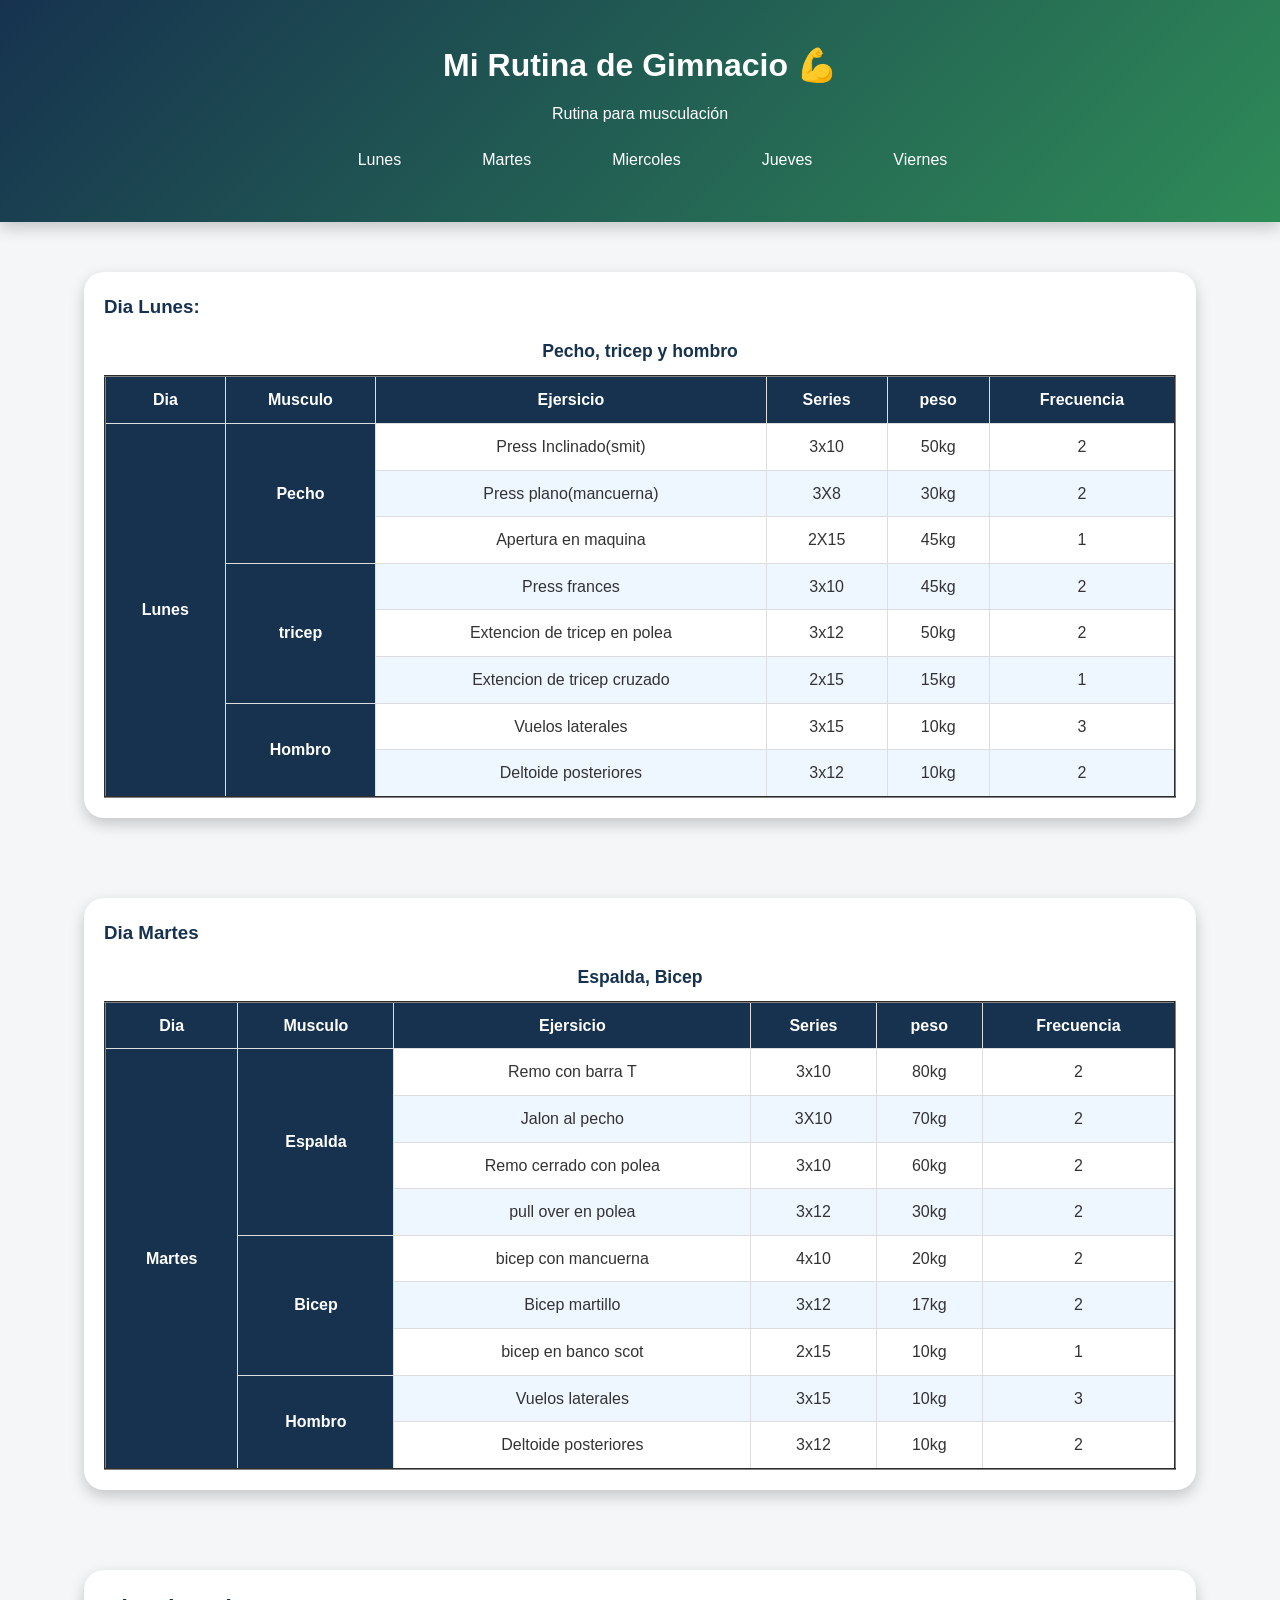
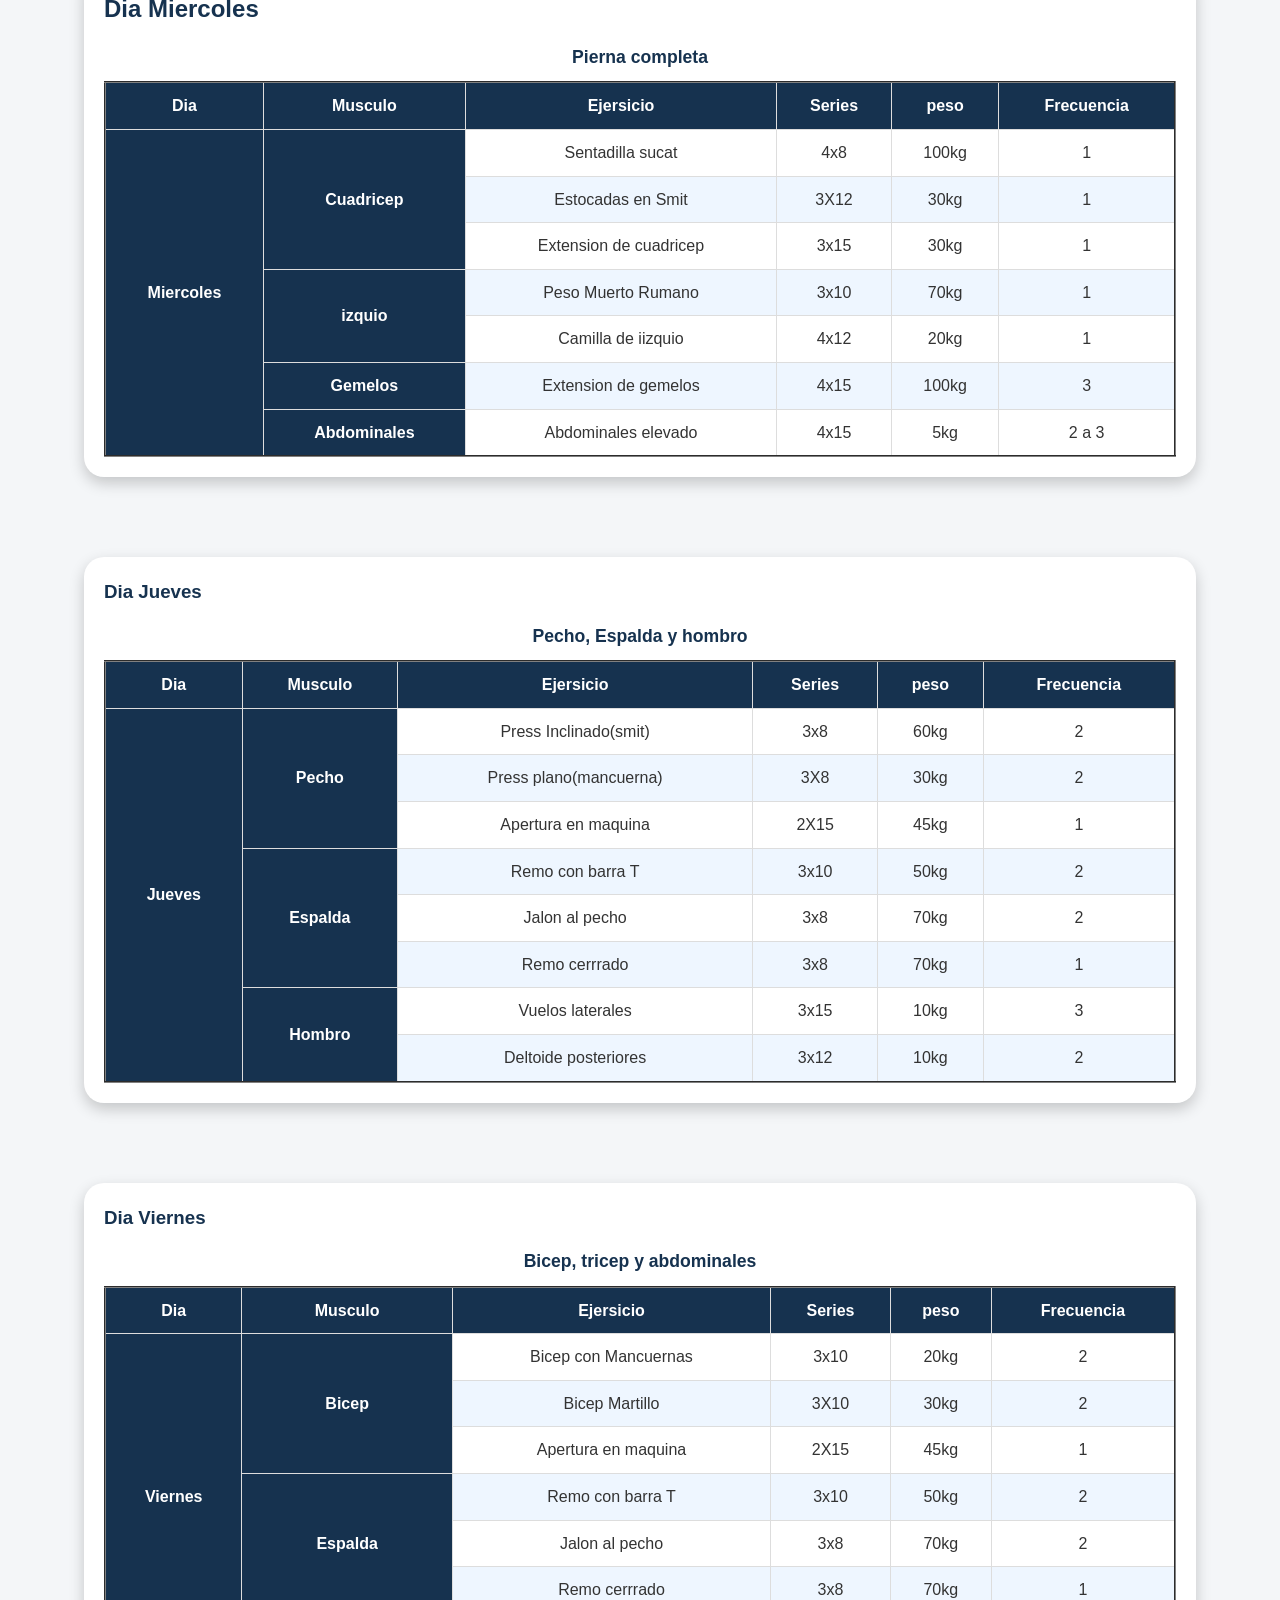
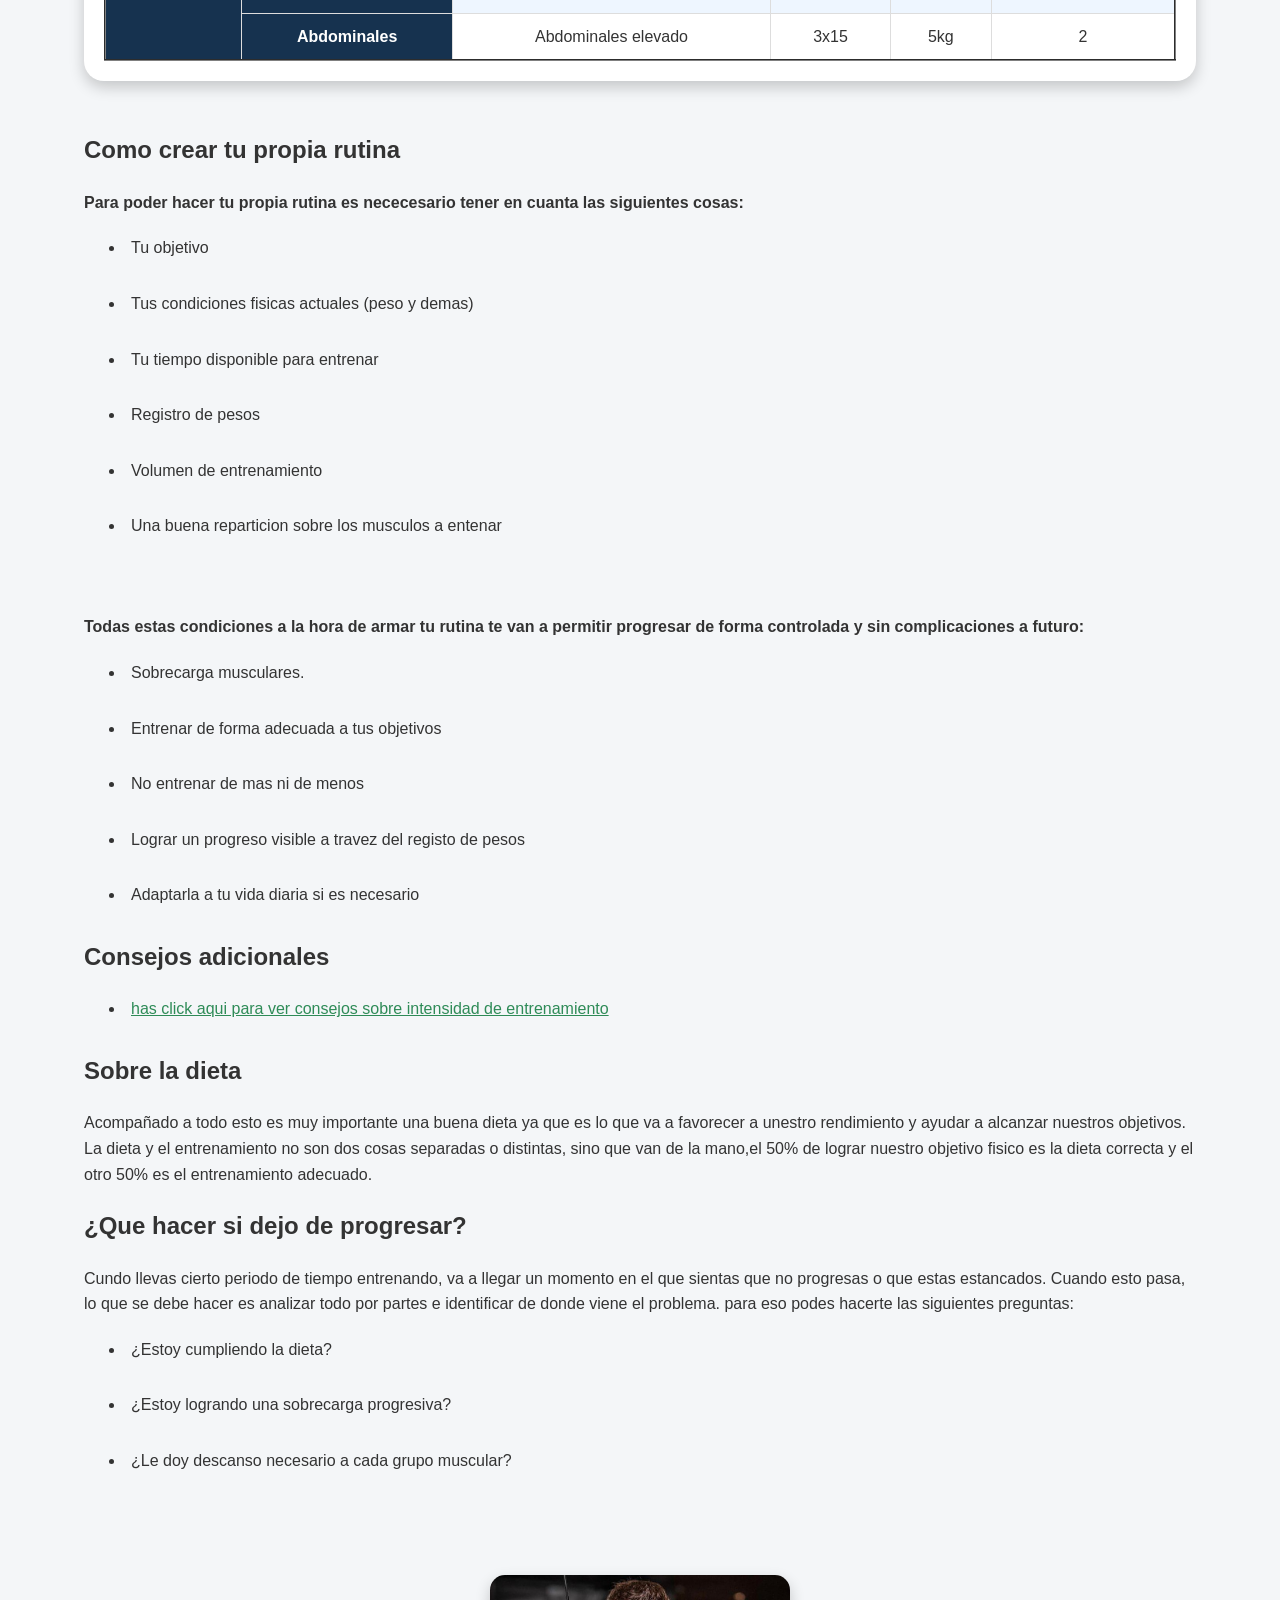
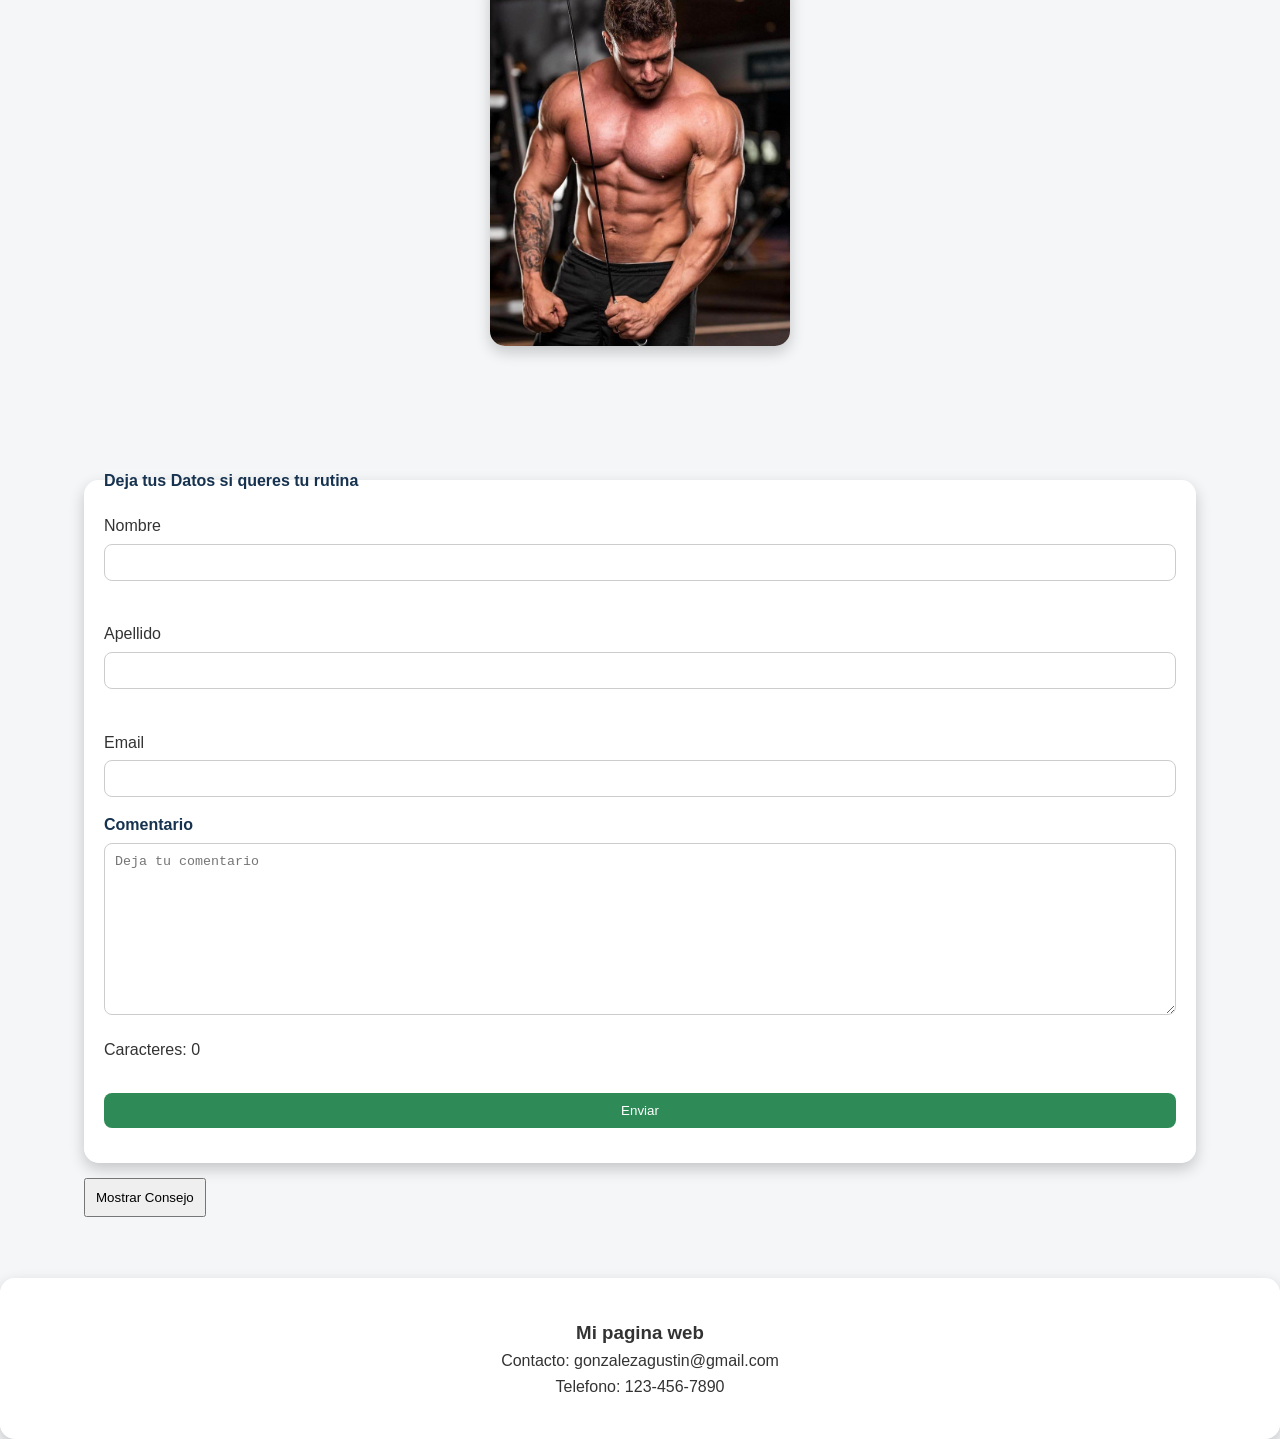
<file: index.html>
<!DOCTYPE html>
<html lang="en">

<head>
    <meta charset="UTF-8">
    <meta name="viewport" content="width=device-width, initial-scale=1.0">

    <title>rutina de gimnacio</title>

    <link rel="icon" type="image/x-icon" href="imagenes/icono de pagina.png">
    <link rel="stylesheet" href="style.css">
    
</head>
<body>
    <header>
        <h1>Mi Rutina de Gimnacio</h1>
        <p>Rutina para musculación</p>
        <nav>
            <ul>
                <li><a href="#Lunes">Lunes</a></li>
                <li><a href="#Martes">Martes</a></li>
                <li><a href="#Miercoles">Miercoles</a></li>
                <li><a href="#Jueves">Jueves</a></li>
                <li><a href="#Viernes">Viernes</a></li>
            </ul>
        </nav>
    </header>
    <main>
        <section id="Lunes">
            <h3>Dia Lunes:</h3>
            <table border="2">
                <caption>Pecho, tricep y hombro</caption>
                <tr>
                    <th>Dia</th>
                    <th>Musculo</th>
                    <th>Ejersicio</th>
                    <th>Series</th>
                    <th>peso</th>
                    <th>Frecuencia</th>
                </tr>
                <tr>
                    <th rowspan="10">Lunes</th>
                </tr>
                <tr>
                    <th rowspan="3">Pecho</th>
                    <td>Press Inclinado(smit)</td>
                    <td>3x10</td>
                    <td>50kg</td>
                    <td>2</td>
                </tr>
                <tr>
                    <td>Press plano(mancuerna)</td>
                    <td>3X8</td>
                    <td>30kg</td>
                    <td>2</td>
                </tr>
                <tr>
                    <td>Apertura en maquina</td>
                    <td>2X15</td>
                    <td>45kg</td>
                    <td>1</td>
                </tr>
                <tr>
                    <th rowspan="3">tricep</th>
                    <td>Press frances</td>
                    <td>3x10</td>
                    <td>45kg</td>
                    <td>2</td>
                </tr>
                <tr>
                    <td>Extencion de tricep en polea</td>
                    <td>3x12</td>
                    <td>50kg</td>
                    <td>2</td>
                </tr>
                <tr>
                    <td>Extencion de tricep cruzado</td>
                    <td>2x15</td>
                    <td>15kg</td>
                    <td>1</td>
                </tr>
                <tr>
                    <th rowspan="2">Hombro</th>
                    <td>Vuelos laterales</td>
                    <td>3x15</td>
                    <td>10kg</td>
                    <td>3</td>
                </tr>
                <tr>
                    <td> Deltoide posteriores</td>
                    <td>3x12</td>
                    <td>10kg</td>
                    <td>2</td>
                </tr>
            </table>
        </section>
        <section id="Martes">
            <h3>Dia Martes</h3>
            <table border="2">
                <caption>Espalda, Bicep</caption>
                <tr>
                    <th>Dia</th>
                    <th>Musculo</th>
                    <th>Ejersicio</th>
                    <th>Series</th>
                    <th>peso</th>
                    <th>Frecuencia</th>
                </tr>
                <tr>
                    <th rowspan="10">Martes</th>
                </tr>
                <tr>
                    <th rowspan="4">Espalda</th>
                    <td>Remo con barra T</td>
                    <td>3x10</td>
                    <td>80kg</td>
                    <td>2</td>
                </tr>
                <tr>
                    <td>Jalon al pecho</td>
                    <td>3X10</td>
                    <td>70kg</td>
                    <td>2</td>
                </tr>
                <tr>
                    <td>Remo cerrado con polea</td>
                    <td>3x10</td>
                    <td>60kg</td>
                    <td>2</td>
                </tr>
                <tr>
                    <td>pull over en polea</td>
                    <td>3x12</td>
                    <td>30kg</td>
                    <td>2</td>
                </tr>
                <tr>
                    <th rowspan="3">Bicep</th>
                    <td>bicep con mancuerna</td>
                    <td>4x10</td>
                    <td>20kg</td>
                    <td>2</td>
                </tr>
                <tr>
                    <td>Bicep martillo</td>
                    <td>3x12</td>
                    <td>17kg</td>
                    <td>2</td>
                </tr>
                <tr>
                    <td>bicep en banco scot</td>
                    <td>2x15</td>
                    <td>10kg</td>
                    <td>1</td>
                </tr>
                <tr>
                    <th rowspan="2">Hombro</th>
                    <td>Vuelos laterales</td>
                    <td>3x15</td>
                    <td>10kg</td>
                    <td>3</td>
                </tr>
                <tr>
                    <td> Deltoide posteriores</td>
                    <td>3x12</td>
                    <td>10kg</td>
                    <td>2</td>
                </tr>
            </table>
        </section>
        <section id="Miercoles">
            <h2>Dia Miercoles</h2>
            <table border="2">
                <caption>Pierna completa</caption>
                <tr>
                    <th>Dia</th>
                    <th>Musculo</th>
                    <th>Ejersicio</th>
                    <th>Series</th>
                    <th>peso</th>
                    <th>Frecuencia</th>
                </tr>
                <tr>
                    <th rowspan="14">Miercoles</th>
                </tr>
                <tr>
                    <th rowspan="3">Cuadricep</th>
                    <td>Sentadilla sucat</td>
                    <td>4x8</td>
                    <td>100kg</td>
                    <td>1</td>
                </tr>
                <tr>
                    <td>Estocadas en Smit</td>
                    <td>3X12</td>
                    <td>30kg</td>
                    <td>1</td>
                </tr>
                <tr>
                    <td>Extension de cuadricep</td>
                    <td>3x15</td>
                    <td>30kg</td>
                    <td>1</td>
                </tr>
                <tr>
                    <th rowspan="2">izquio</th>
                    <td>Peso Muerto Rumano</td>
                    <td>3x10</td>
                    <td>70kg</td>
                    <td>1</td>
                </tr>
                <tr>
                    <td>Camilla de iizquio</td>
                    <td>4x12</td>
                    <td>20kg</td>
                    <td>1</td>
                </tr>

                <tr>
                    <th rowspan="1">Gemelos</th>
                    <td>Extension de gemelos</td>
                    <td>4x15</td>
                    <td>100kg</td>
                    <td>3</td>
                </tr>
                <tr>
                    <th>Abdominales</th>
                    <td>Abdominales elevado</td>
                    <td>4x15</td>
                    <td>5kg</td>
                    <td>2 a 3</td>
                </tr>
            </table> 
        </section>

        <section id="Jueves">
            <h3>Dia Jueves</h3>
            <table border="2">
                <caption>Pecho, Espalda y hombro</caption>
                <tr>
                    <th>Dia</th>
                    <th>Musculo</th>
                    <th>Ejersicio</th>
                    <th>Series</th>
                    <th>peso</th>
                    <th>Frecuencia</th>
                </tr>
                <tr>
                    <th rowspan="10">Jueves</th>
                </tr>
                <tr>
                    <th rowspan="3">Pecho</th>
                    <td>Press Inclinado(smit)</td>
                    <td>3x8</td>
                    <td>60kg</td>
                    <td>2</td>
                </tr>
                <tr>
                    <td>Press plano(mancuerna)</td>
                    <td>3X8</td>
                    <td>30kg</td>
                    <td>2</td>
                </tr>
                <tr>
                    <td>Apertura en maquina</td>
                    <td>2X15</td>
                    <td>45kg</td>
                    <td>1</td>
                </tr>
                <tr>
                    <th rowspan="3">Espalda</th>
                    <td>Remo con barra T</td>
                    <td>3x10</td>
                    <td>50kg</td>
                    <td>2</td>
                </tr>
                <tr>
                    <td>Jalon al pecho</td>
                    <td>3x8</td>
                    <td>70kg</td>
                    <td>2</td>
                </tr>
                <tr>
                    <td>Remo cerrrado</td>
                    <td>3x8</td>
                    <td>70kg</td>
                    <td>1</td>
                </tr>
                <tr>
                    <th rowspan="2">Hombro</th>
                    <td>Vuelos laterales</td>
                    <td>3x15</td>
                    <td>10kg</td>
                    <td>3</td>
                </tr>
                <tr>
                    <td> Deltoide posteriores</td>
                    <td>3x12</td>
                    <td>10kg</td>
                    <td>2</td>
                </tr>
            </table>
        </section>

        <section id="Viernes">
            <h3>Dia Viernes</h3>

            <table border="2">
                <caption>Bicep, tricep y abdominales</caption>
                <tr>
                    <th>Dia</th>
                    <th>Musculo</th>
                    <th>Ejersicio</th>
                    <th>Series</th>
                    <th>peso</th>
                    <th>Frecuencia</th>
                </tr>
                <tr>
                    <th rowspan="10">Viernes</th>
                </tr>
                <tr>
                    <th rowspan="3">Bicep</th>
                    <td>Bicep con Mancuernas</td>
                    <td>3x10</td>
                    <td>20kg</td>
                    <td>2</td>
                </tr>
                <tr>
                    <td>Bicep Martillo</td>
                    <td>3X10</td>
                    <td>30kg</td>
                    <td>2</td>
                </tr>
                <tr>
                    <td>Apertura en maquina</td>
                    <td>2X15</td>
                    <td>45kg</td>
                    <td>1</td>
                </tr>
                <tr>
                    <th rowspan="3">Espalda</th>
                    <td>Remo con barra T</td>
                    <td>3x10</td>
                    <td>50kg</td>
                    <td>2</td>
                </tr>
                <tr>
                    <td>Jalon al pecho</td>
                    <td>3x8</td>
                    <td>70kg</td>
                    <td>2</td>
                </tr>
                <tr>
                    <td>Remo cerrrado</td>
                    <td>3x8</td>
                    <td>70kg</td>
                    <td>1</td>
                </tr>
                <tr>
                    <th rowspan="1">Abdominales</th>
                    <td>Abdominales elevado</td>
                    <td>3x15</td>
                    <td>5kg</td>
                    <td>2</td>
                </tr>
            </table>
        </section>

        <h2>Como crear tu propia rutina</h2>

        <p><b>Para poder hacer tu propia rutina es nececesario tener en cuanta las siguientes cosas:</b></p>
        <li>Tu objetivo</li>
        <li>Tus condiciones fisicas actuales (peso y demas)</li>
        <li>Tu tiempo disponible para entrenar</li>
        <li>Registro de pesos</li>
        <li>Volumen de entrenamiento</li>
        <li>Una buena reparticion sobre los musculos a entenar</li><br>

        <p><b>Todas estas condiciones a la hora de armar tu rutina te van a permitir progresar de forma controlada y sin complicaciones a futuro:</b></p>

        <li>Sobrecarga musculares.</li>
        <li>Entrenar de forma adecuada a tus objetivos</li>
        <li>No entrenar de mas ni de menos</li>
        <li>Lograr un progreso visible a travez del registo de pesos</li>
        <li>Adaptarla a tu vida diaria si es necesario</li>

        <h2>Consejos adicionales</h2>

        <li>
            <a href="https://www.youtube.com/watch?v=gu6SZ_oam7g&list=PPSV&t=177s" target="_blank">has click aqui para ver consejos sobre intensidad de entrenamiento</a>
        </li>

        <h2>Sobre la dieta</h2>
        <p>Acompañado a todo esto es muy importante una buena dieta ya que es lo que va a favorecer a unestro rendimiento y ayudar a alcanzar nuestros objetivos. La dieta y el entrenamiento no son dos cosas separadas o distintas, sino que van de la mano,el
            50% de lograr nuestro objetivo fisico es la dieta correcta y el otro 50% es el entrenamiento adecuado.</p>

        <!-- <iframe src="https://www.youtube.com/watch?v=gu6SZ_oam7g&list=PPSV&t=177s" frameborder="0"></iframe> -->




        <h2>¿Que hacer si dejo de progresar?</h2>
        <p>Cundo llevas cierto periodo de tiempo entrenando, va a llegar un momento en el que sientas que no progresas o que estas estancados. Cuando esto pasa, lo que se debe hacer es analizar todo por partes e identificar de donde viene el problema. para
            eso podes hacerte las siguientes preguntas:
        </p>

        <li>¿Estoy cumpliendo la dieta?</li>
        <li>¿Estoy logrando una sobrecarga progresiva?</li>
        <li>¿Le doy descanso necesario a cada grupo muscular?</li>
        <br><br>

        <img src="imagenes/image.png" width="300">

        <br><br>

        <form action="">
            <fieldset>
                <legend>Deja tus Datos si queres tu rutina</legend>

                <label for="">Nombre</label>
                <input type="text" required><br>
                <br>
                <label for="">Apellido</label>
                <input type="text" required><br>
                <br>
                <label for="">Email</label>
                <input type="text" required>
                <br>
                <legend>Comentario</legend>
                <textarea name="" id="" cols="30" rows="10" placeholder="Deja tu comentario"></textarea><br>
                <input type="submit" value="Enviar">

            </fieldset>

        </form>

    </main><br>
    <fieldset>
        <footer>
            <h3>Mi pagina web</h3>
            <p>Contacto: gonzalezagustin@gmail.com </p>
            <p>Telefono: 123-456-7890</p>
        </footer>

    </fieldset>

 <script src="script.js"></script>

</body>

</html>
</file>
<file: style.css>
/*VARIABLES CSS*/
:root {
    --color-principal: #16324f;
    --color-secundario: #2e8b57;
    --color-fondo: #f4f6f8;
    --color-blanco: #ffffff;
    --color-texto: #333333;
    --sombra: 0px 6px 15px rgba(0,0,0,0.20);
    --fuente: 'Poppins', sans-serif;
}

/*RESET*/

*{
    margin:0;
    padding:0;
    box-sizing:border-box;
}

/*BODY*/

body{
    font-family:var(--fuente);
    background-color:var(--color-fondo);
    color:var(--color-texto);
    line-height:1.6;
}

/*HEADER*/

header{
    background:linear-gradient(
        135deg,
        var(--color-principal),
        var(--color-secundario)
    );

    color:white;
    text-align:center;
    padding:40px 20px;
    box-shadow:var(--sombra);
}

header h1{
    margin-bottom:10px;
}

header p{
    margin-bottom:20px;
}

/*NAV*/

nav ul{
    display:flex;
    justify-content:center;
    gap:20px;
    list-style:none;
    flex-wrap:wrap;
}

nav a{
    text-decoration:none;
    color:white;
    padding:10px 18px;
    border-radius:10px;
    transition:0.3s;
}

nav a:hover{
    background:white;
    color:var(--color-principal);
    transform:translateY(-5px);
}

/*CONTENIDO*/

main{
    width:90%;
    max-width:1200px;
    margin:auto;
    padding:20px;
}

/*SECCIONES*/

section{
    background:white;
    margin:30px 0;
    padding:20px;
    border-radius:20px;
    box-shadow:var(--sombra);
    transition:0.3s;
}

section:hover{
    transform:translateY(-5px);
}

section h2,
section h3{
    color:var(--color-principal);
    margin-bottom:15px;
}

/*TABLAS*/

table{
    width:100%;
    border-collapse:collapse;
    margin-top:15px;
    overflow-x:auto;
}

caption{
    font-weight:bold;
    font-size:1.1rem;
    margin-bottom:10px;
    color:var(--color-principal);
}

th{
    background:var(--color-principal);
    color:white;
}

th,
td{
    border:1px solid #ddd;
    padding:10px;
    text-align:center;
}

tr:nth-child(even){
    background:#eef6ff;
}

tr:hover{
    background:#dff0ff;
}

/*LISTAS*/

li{
    margin-left:25px;
    margin-bottom:10px;
}

/*IMAGEN*/

img{
    display:block;
    margin:auto;
    border-radius:15px;
    box-shadow:var(--sombra);
    max-width:100%;
}

/*VIDEO*/

iframe{
    width:100%;
    height:400px;
    margin:20px 0;
    border:none;
    border-radius:15px;
    box-shadow:var(--sombra);
}

/*FORMULARIO*/

form{
    margin-top:30px;
}

fieldset{
    background:white;
    padding:20px;
    border-radius:15px;
    border:none;
    box-shadow:var(--sombra);
}

legend{
    font-weight:bold;
    color:var(--color-principal);
}

input,
textarea{
    width:100%;
    padding:10px;
    margin-top:5px;
    margin-bottom:15px;
    border:1px solid #ccc;
    border-radius:8px;
    transition:0.3s; 
}

input[type="submit"]{
    background:var(--color-secundario);
    color:white;
    border:none;
    cursor:pointer;
    transition:0.3s;
}

input[type="submit"]:hover{
    background:#246b45;
    transform:scale(1.05);
}

/*ENLACES*/

a{
    color:var(--color-secundario);
    transition:0.3s;
}

a:hover{
    color:var(--color-principal);
}

/*FOOTER*/

footer{
    text-align:center;
    padding:20px;
}

/*GRID PARA SECCIONES*/

main{
    display:grid;
    grid-template-columns:1fr;
    gap:20px;
}

/*RESPONSIVE TABLET*/

 @media (max-width:768px){

    nav ul{
        flex-direction:column;
        align-items:center;
    }

    table{
        font-size:0.9rem;
    }

    iframe{
        height:300px;
    }
}

/*RESPONSIVE CELULAR*/

@media (max-width:480px){

    header h1{
        font-size:1.8rem;
    }

    table{
        display:block;
        overflow-x:auto;
    }

    th,
    td{
        padding:6px;
        font-size:0.8rem;
    }

    iframe{
        height:220px;
    }

    section{
        padding:15px;
    }
}
</file>
